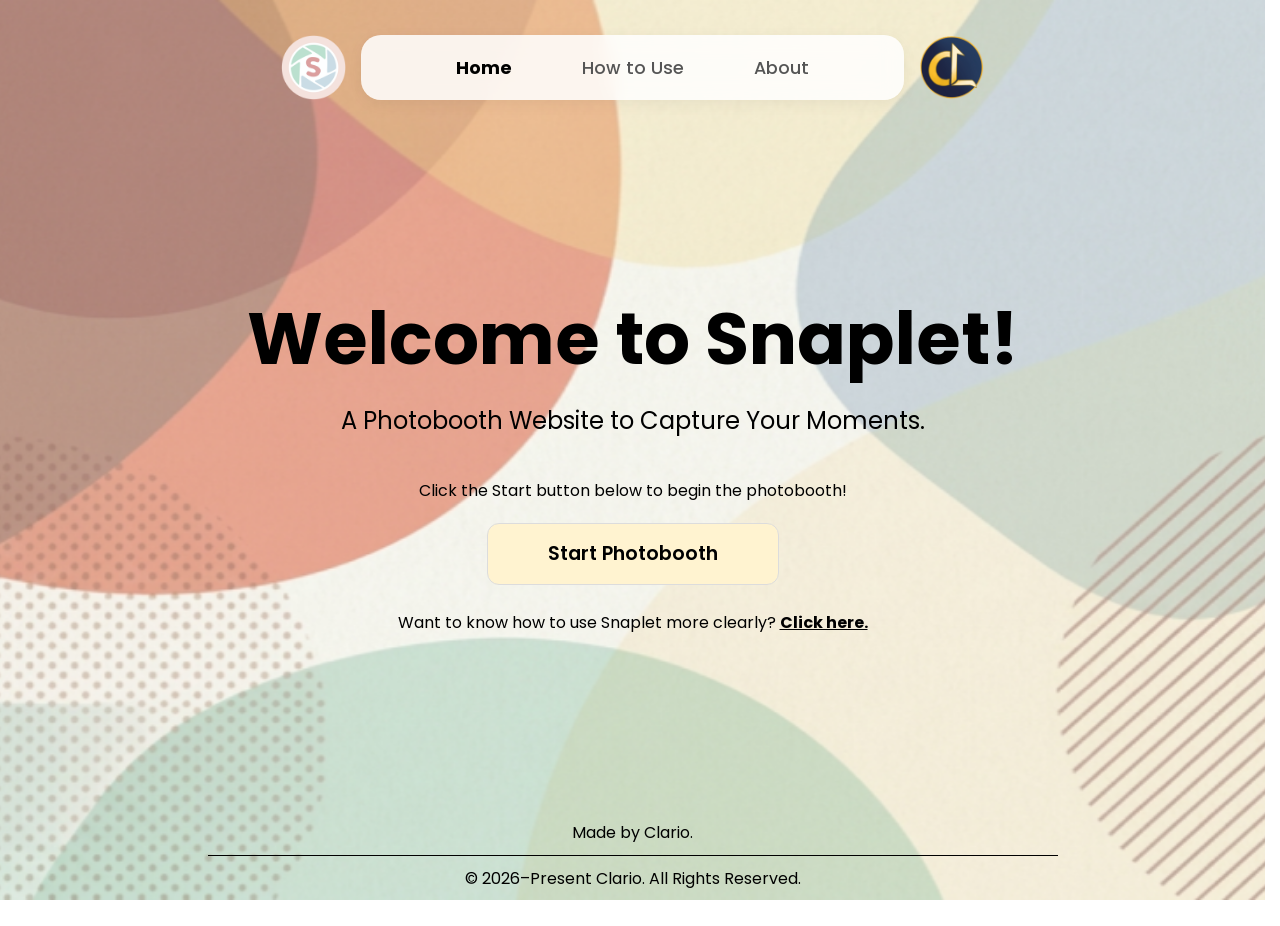
<file: index.html>
<!DOCTYPE html>
<html lang="en">
<head>
    <meta charset="UTF-8">
    <meta name="viewport" content="width=device-width, initial-scale=1.0">
    <title>Snaplet — Photobooth Website</title>
    <meta name="description" content="Snaplet is a photobooth website that lets you create photobooth-style photo strips directly from your browser using your camera.">
    
    <link rel="icon" type="image/png" href="img/snaplet-logo.png">

    <link rel="preconnect" href="https://fonts.googleapis.com">
    <link rel="preconnect" href="https://fonts.gstatic.com" crossorigin>
    <link href="https://fonts.googleapis.com/css2?family=Poppins:wght@400;500;600;700&display=swap" rel="stylesheet">
    <link rel="stylesheet" href="css/style.css">
</head>
<body>

    <div class="main-wrapper">
        <header>
            <div class="navbar-container">
                <img src="img/snaplet-logo.png" alt="Snaplet Logo" class="logo">
                <nav>
                    <ul>
                        <li><a href="index.html" class="active">Home</a></li>
                        <li><a href="how_to_use.html">How to Use</a></li>
                        <li><a href="about.html">About</a></li>
                    </ul>
                </nav>
                <img src="img/clario-logo.png" alt="Clario Logo" class="logo">
            </div>
        </header>

        <main class="hero">
            <h1>Welcome to Snaplet!</h1>
            <p class="subtitle">A Photobooth Website to Capture Your Moments.</p>
            
            <div class="cta-section">
                <p class="cta-instruction">Click the Start button below to begin the photobooth!</p>
                <button id="startBtn" class="btn-start">Start Photobooth</button>
                <p class="help-text">Want to know how to use Snaplet more clearly? <a href="how_to_use.html">Click here.</a></p>
            </div>
        </main>

        <footer>
            <p class="made-by">Made by Clario.</p>
            <div class="footer-line"></div>
            <p class="copyright">&copy; 2026–Present Clario. All Rights Reserved.</p>
        </footer>
    </div>

    <script src="js/script.js"></script>
</body>
</html>
</file>
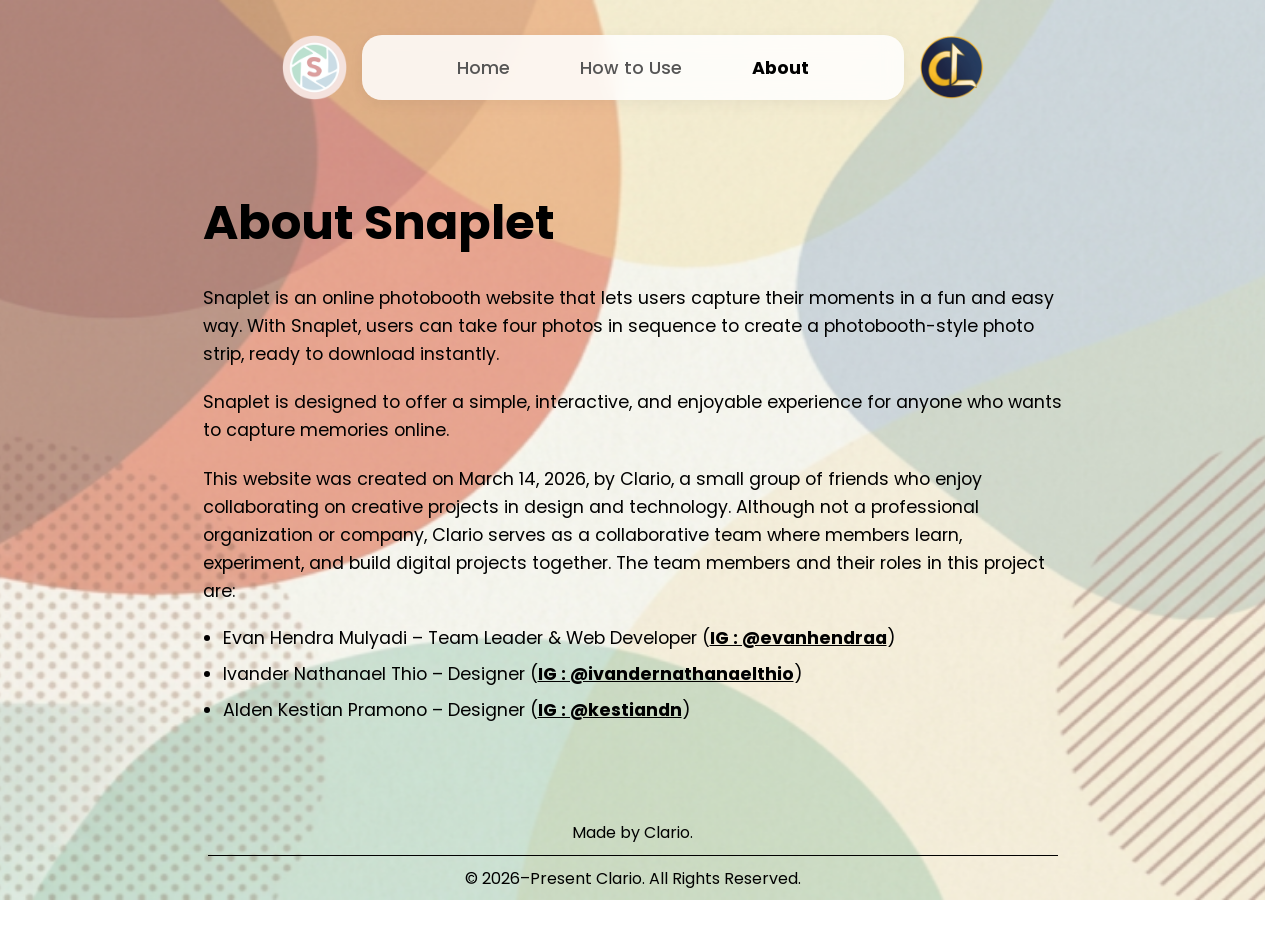
<file: about.html>
<!DOCTYPE html>
<html lang="en">

<head>
    <meta charset="UTF-8">
    <meta name="viewport" content="width=device-width, initial-scale=1.0">
    <meta name="robots" content="index, follow">
    <title>About — Snaplet</title>

    <link rel="icon" type="image/png" href="img/snaplet-logo.png">

    <link rel="preconnect" href="https://fonts.googleapis.com">
    <link rel="preconnect" href="https://fonts.gstatic.com" crossorigin>
    <link href="https://fonts.googleapis.com/css2?family=Poppins:wght@400;500;600;700&display=swap" rel="stylesheet">
    <link rel="stylesheet" href="css/style.css">
</head>

<body>

    <div class="main-wrapper">
        <header>
            <div class="navbar-container">
                <img src="img/snaplet-logo.png" alt="Snaplet Logo" class="logo">
                <nav>
                    <ul>
                        <li><a href="index.html">Home</a></li>
                        <li><a href="how_to_use.html">How to Use</a></li>
                        <li><a href="about.html" class="active">About</a></li>
                    </ul>
                </nav>
                <img src="img/clario-logo.png" alt="Clario Logo" class="logo">
            </div>
        </header>

        <main class="hero">
            <div class="about-container">
                <h2>About Snaplet</h2>
                <div class="about-text">
                    <p>Snaplet is an online photobooth website that lets users capture their moments in a fun and easy
                        way. With Snaplet, users can take four photos in sequence to create a photobooth-style photo
                        strip, ready to download instantly.</p>

                    <p>Snaplet is designed to offer a simple, interactive, and enjoyable experience for anyone who wants
                        to capture memories online.</p>

                    <p>This website was created on March 14, 2026, by Clario, a small group of friends who enjoy
                        collaborating on creative projects in design and technology. Although not a professional
                        organization or company, Clario serves as a collaborative team where members learn, experiment,
                        and build digital projects together. The team members and their roles in this project are:</p>

                    <ul class="team-list">
                        <li>Evan Hendra Mulyadi – Team Leader & Web Developer (<a href="https://www.instagram.com/evanhendraa?igsh=czY4ZDM0eTB1bjNu" target="_blank">IG : @evanhendraa</a>)</li>
                        <li>Ivander Nathanael Thio – Designer (<a href="https://www.instagram.com/ivandernathanaelthio?igsh=MTM5YnY1c3pvY20ycA==" target="_blank">IG : @ivandernathanaelthio</a>)</li>
                        <li>Alden Kestian Pramono – Designer (<a href="https://www.instagram.com/kestiandn?igsh=MXFyM2x0aG14d3ZpYw==" target="_blank">IG : @kestiandn</a>)</li>
                    </ul>
                </div>
            </div>
        </main>

        <footer>
            <p class="made-by">Made by Clario.</p>
            <div class="footer-line"></div>
            <p class="copyright">&copy; 2026–Present Clario. All Rights Reserved.</p>
        </footer>
    </div>

    <script src="js/script.js"></script>
</body>

</html>
</file>
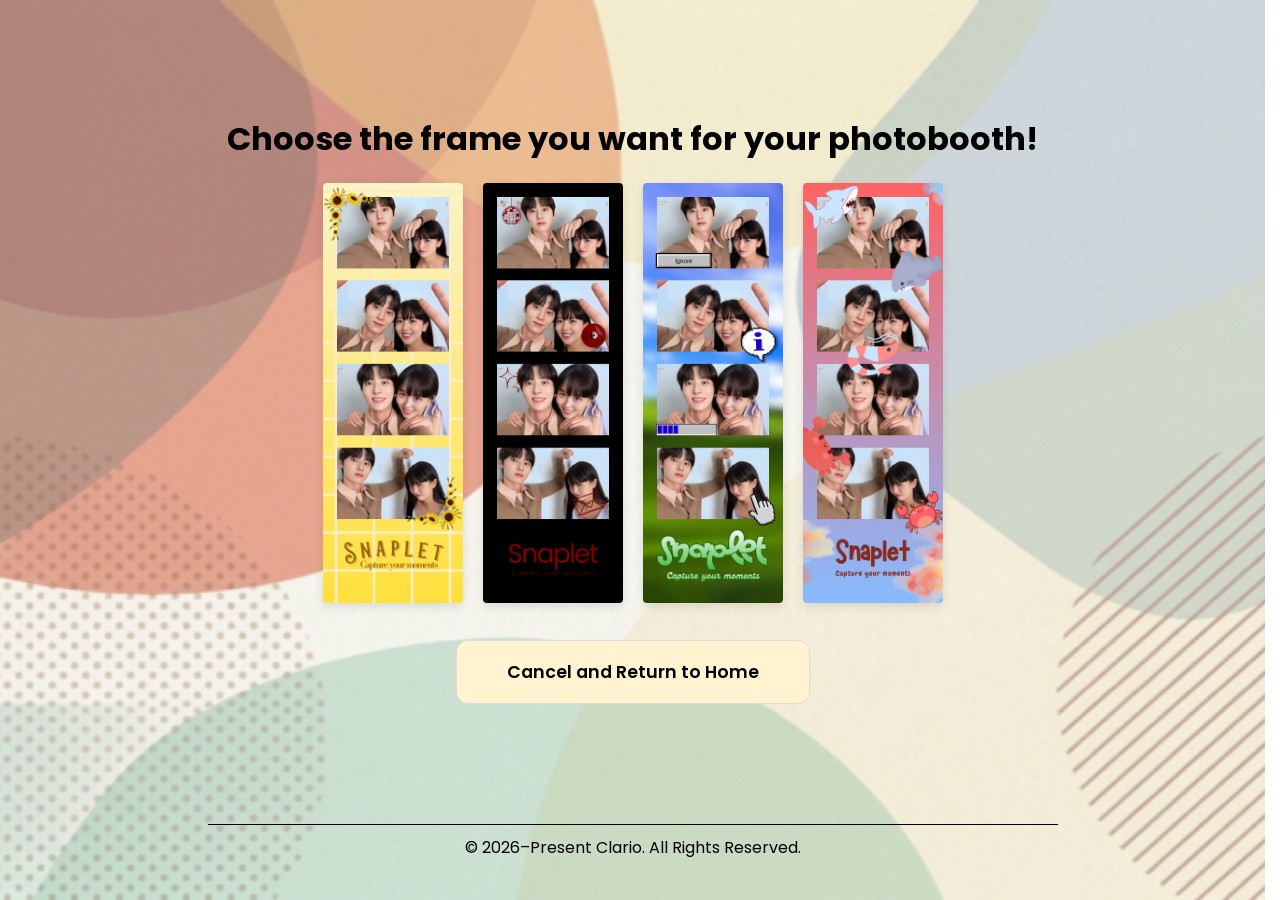
<file: choose_frame.html>
<!DOCTYPE html>
<html lang="en">
<head>
    <meta charset="UTF-8">
    <meta name="viewport" content="width=device-width, initial-scale=1.0">
    <meta name="robots" content="index, follow">
    <title>Choose Frame - Snaplet</title>
    <link rel="icon" type="image/png" href="img/snaplet-logo.png">
    
    <link rel="preconnect" href="https://fonts.googleapis.com">
    <link rel="preconnect" href="https://fonts.gstatic.com" crossorigin>
    <link href="https://fonts.googleapis.com/css2?family=Poppins:wght@400;500;600;700&display=swap" rel="stylesheet">
    <link rel="stylesheet" href="css/style.css">
</head>
<body class="selection-body">

    <div class="main-wrapper">
        <main class="hero">
            <div class="selection-container">
                <h1 class="selection-title">Choose the frame you want for your photobooth!</h1>
                
                <div class="frame-grid">
                    <div class="frame-item" onclick="saveFrame('frame-overlay-1')">
                        <img src="img/frame-preview-1.png" alt="Yellow sunflower photo frame preview">
                    </div>
                    <div class="frame-item" onclick="saveFrame('frame-overlay-2')">
                        <img src="img/frame-preview-2.png" alt="Classic black photo frame preview">
                    </div>
                    <div class="frame-item" onclick="saveFrame('frame-overlay-3')">
                        <img src="img/frame-preview-3.png" alt="Retro pixel blue and green photo frame preview">
                    </div>
                    <div class="frame-item" onclick="saveFrame('frame-overlay-4')">
                        <img src="img/frame-preview-4.png" alt="Pastel sea creatures photo frame preview">
                    </div>
                </div>

                <div class="action-area">
                    <a href="index.html" class="btn-cancel-return">Cancel and Return to Home</a>
                </div>
            </div>
        </main>

        <footer class="selection-footer">
            <div class="footer-line"></div>
            <p class="copyright">&copy; 2026–Present Clario. All Rights Reserved.</p>
        </footer>
    </div>

    <script src="js/script.js"></script>
    
</body>
</html>
</file>
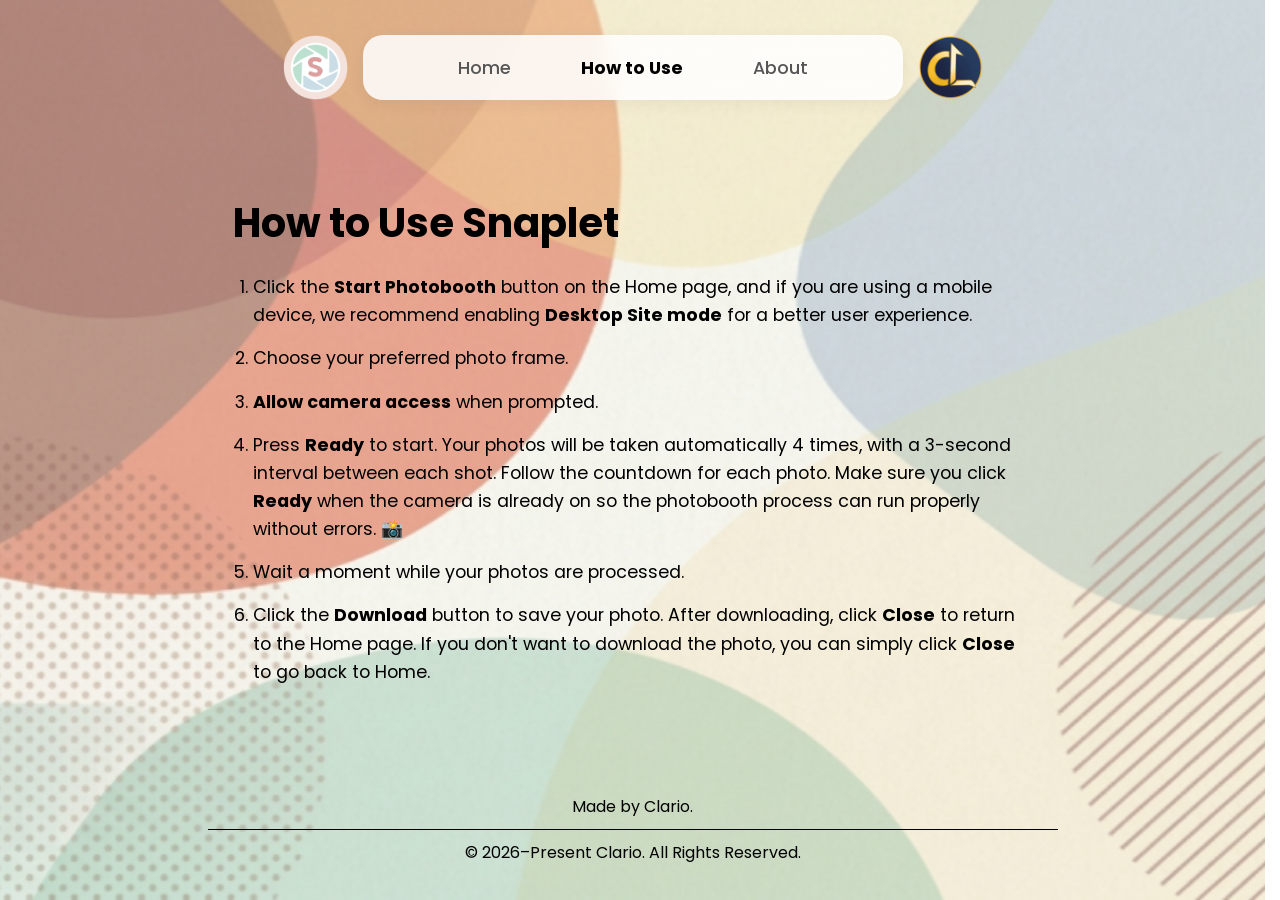
<file: how_to_use.html>
<!DOCTYPE html>
<html lang="en">
<head>
    <meta charset="UTF-8">
    <meta name="viewport" content="width=device-width, initial-scale=1.0">
    <meta name="robots" content="index, follow">
    <title>How to Use — Snaplet</title>
    
    <link rel="icon" type="image/png" href="img/snaplet-logo.png">

    <link rel="preconnect" href="https://fonts.googleapis.com">
    <link rel="preconnect" href="https://fonts.gstatic.com" crossorigin>
    <link href="https://fonts.googleapis.com/css2?family=Poppins:wght@400;500;600;700&display=swap" rel="stylesheet">
    <link rel="stylesheet" href="css/style.css">
</head>
<body>

    <div class="main-wrapper">
        <header>
            <div class="navbar-container">
                <img src="img/snaplet-logo.png" alt="Snaplet Logo" class="logo">
                <nav>
                    <ul>
                        <li><a href="index.html">Home</a></li>
                        <li><a href="how_to_use.html" class="active">How to Use</a></li>
                        <li><a href="about.html">About</a></li>
                    </ul>
                </nav>
                <img src="img/clario-logo.png" alt="Clario Logo" class="logo">
            </div>
        </header>

        <main class="content-page">
            <div class="how-to-container">
                <h2>How to Use Snaplet</h2>
                <ol class="instructions-list">
                    <li>Click the <strong>Start Photobooth</strong> button on the Home page, and if you are using a mobile device, we recommend enabling <strong>Desktop Site mode</strong> for a better user experience.</li>
                    <li>Choose your preferred photo frame.</li>
                    <li><strong>Allow camera access</strong> when prompted.</li>
                    <li>Press <strong>Ready</strong> to start. Your photos will be taken automatically 4 times, with a 3-second interval between each shot. Follow the countdown for each photo. Make sure you click <strong>Ready</strong> when the camera is already on so the photobooth process can run properly without errors. 📸</li>
                    <li>Wait a moment while your photos are processed.</li>
                    <li>Click the <strong>Download</strong> button to save your photo. After downloading, click <strong>Close</strong> to return to the Home page. If you don't want to download the photo, you can simply click <strong>Close</strong> to go back to Home.</li>
                </ol>
            </div>
        </main>

        <footer>
            <p class="made-by">Made by Clario.</p>
            <div class="footer-line"></div>
            <p class="copyright">&copy; 2026–Present Clario. All Rights Reserved.</p>
        </footer>
    </div>

    <script src="js/script.js"></script>
</body>
</html>
</file>
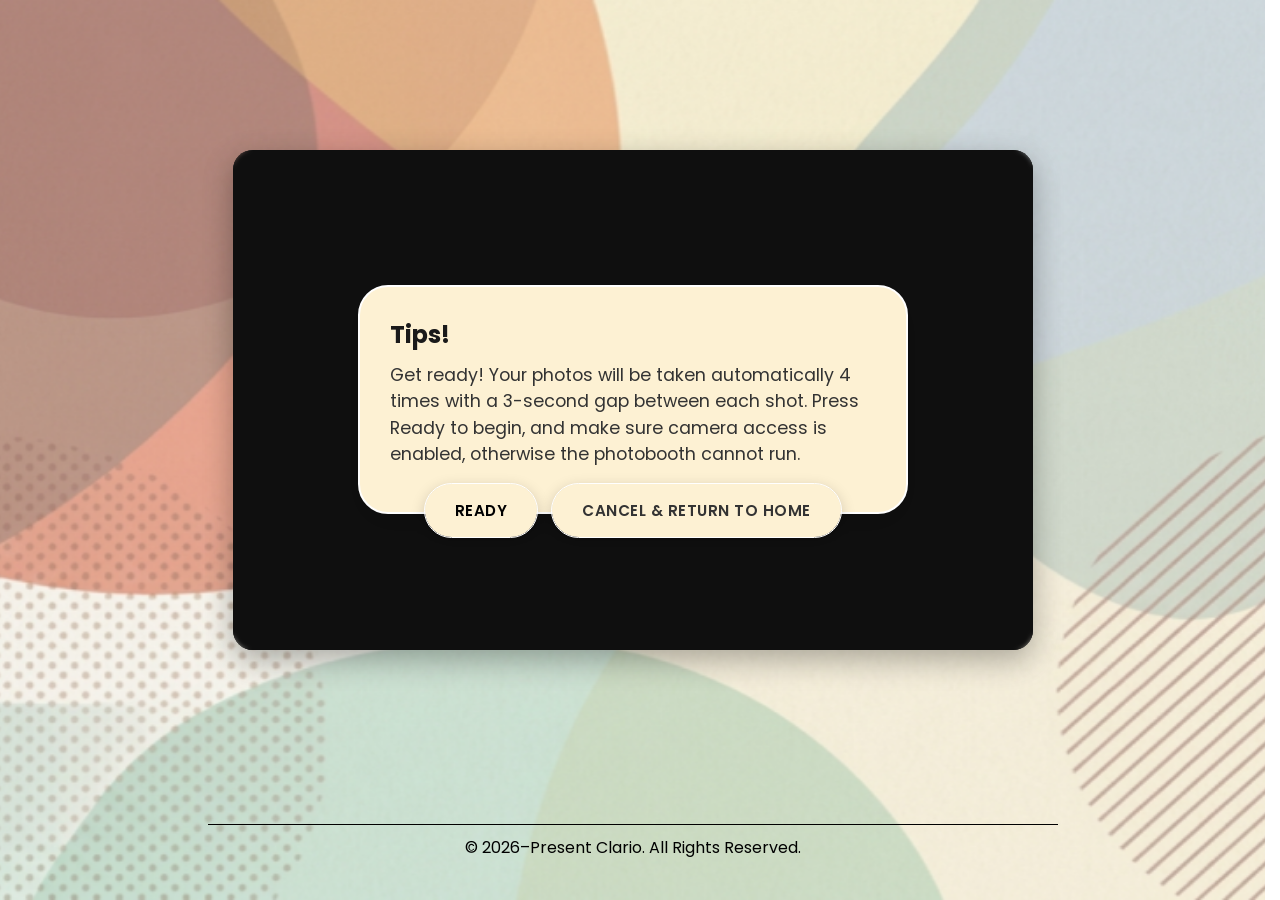
<file: photobooth.html>
<!DOCTYPE html>
<html lang="en">

<head>
    <meta charset="UTF-8">
    <meta name="viewport" content="width=device-width, initial-scale=1.0">
    <meta name="robots" content="noindex, nofollow">
    <title>Photobooth — Snaplet</title>
    <link rel="icon" type="image/png" href="img/snaplet-logo.png">
    <link rel="preconnect" href="https://fonts.googleapis.com">
    <link rel="preconnect" href="https://fonts.gstatic.com" crossorigin>
    <link href="https://fonts.googleapis.com/css2?family=Poppins:wght@400;500;600;700&display=swap" rel="stylesheet">
    <link rel="stylesheet" href="css/style.css">
</head>

<body class="photobooth-body">

    <div class="main-wrapper">
        <main class="hero">

            <div id="captureInstructionText" class="instruction-text"></div>
            <div class="camera-container">
                <div class="video-wrapper">
                    <video id="video" autoplay playsinline></video>
                    <div id="countdown" class="countdown-overlay"></div>
                </div>

                <div id="tipsModal" class="modal-overlay">
                    <div class="tips-box">
                        <div class="tips-content">
                            <h3>Tips!</h3>
                            <p>Get ready! Your photos will be taken automatically 4 times with a 3-second gap between
                                each shot. Press Ready to begin, and make sure camera access is enabled, otherwise the
                                photobooth cannot run.</p>
                            <div class="tips-actions">
                                <button id="readyBtn" class="btn-ready">READY</button>
                                <a href="index.html" class="btn-cancel-tips">CANCEL & RETURN TO HOME</a>
                            </div>
                        </div>
                    </div>
                </div>
            </div>
            <div id="loadingModal" class="modal-overlay-loading">
                <div class="loading-content-clean">
                    <div class="spinner"></div>
                    <p class="loading-text">
                        Your photobooth result is being processed. Please wait.
                    </p>
                </div>
            </div>

            <div id="resultArea" class="result-container">
                <h2 class="result-title">Your photo is ready and available for download.</h2>

                <div id="combinedResultContainer" class="canvas-wrapper">
                    <canvas id="resultCanvas"></canvas>
                </div>

                <div class="result-actions">
                    <button id="downloadBtn" class="btn-action">Download</button>
                    <button id="closeBtn" class="btn-action">Close</button>
                </div>
            </div>

        </main>

        <footer class="selection-footer">
            <div class="footer-line"></div>
            <p class="copyright">&copy; 2026–Present Clario. All Rights Reserved.</p>
        </footer>
    </div>

    <script src="js/script.js"></script>
</body>

</html>
</file>
<file: css/style.css>
/* Global Reset */
* {
    margin: 0;
    padding: 0;
    box-sizing: border-box;
    font-family: 'Poppins', sans-serif;
}

html {
    scrollbar-gutter: stable;
}

body {
    background-image: url('../img/background.png');
    background-size: cover;
    background-position: center;
    background-repeat: no-repeat;
    background-attachment: fixed;
    /* Lock background to prevent shifting */
    min-height: 100vh;
    color: #000;
}

.main-wrapper {
    display: flex;
    flex-direction: column;
    min-height: 100vh;
    padding: 20px;
}

/* --- Header & Navbar --- */
header {
    width: 100%;
    display: flex;
    justify-content: center;
    padding-top: 15px;
}

.navbar-container {
    display: flex;
    align-items: center;
    gap: 15px;
}

.logo {
    height: 65px;
    width: auto;
    flex-shrink: 0;
}

nav {
    background: rgba(255, 255, 255, 0.85);
    backdrop-filter: blur(10px);
    height: 65px;
    display: flex;
    align-items: center;
    padding: 0 80px;
    /* Extended navbar width */
    border-radius: 20px;
    /* 20px border radius */
    box-shadow: 0 4px 15px rgba(0, 0, 0, 0.05);
}

nav ul {
    display: flex;
    list-style: none;
    gap: 40px;
}

nav ul li a {
    text-decoration: none;
    color: #555;
    /* Muted default text color */
    font-size: 1.1rem;
    font-weight: 500;
    white-space: nowrap;
    transition: 0.3s;
    padding: 8px 15px;
    border-radius: 10px;
}

/* --- Active Page Indicator --- */
nav ul li a.active {
    color: #000;
    /* Bold dark text */
    font-weight: 700;
}

nav ul li a:hover {
    color: #000;
}

/* --- Hero Section --- */
.hero {
    flex: 1;
    display: flex;
    flex-direction: column;
    justify-content: center;
    align-items: center;
    text-align: center;
}

.hero h1 {
    font-size: clamp(2.5rem, 8vw, 4.5rem);
    font-weight: 700;
    margin-bottom: 10px;
}

.hero .subtitle {
    font-size: clamp(1.1rem, 2.5vw, 1.5rem);
    margin-bottom: 40px;
}

.cta-instruction {
    margin-bottom: 20px;
}

/* --- Symmetrical Start Button --- */
.btn-start {
    background-color: #FFF3D0;
    border: 1px solid #DCDCDC;
    padding: 20px 60px;
    /* Balanced vertical and horizontal padding */
    font-size: 1.2rem;
    font-weight: 600;
    border-radius: 12px;
    cursor: pointer;
    transition: 0.3s;

    display: inline-flex;
    justify-content: center;
    align-items: center;
    line-height: 1;
    /* Reset line-height to center text */
}

.btn-start:hover {
    background-color: #ffe8a3;
    transform: scale(1.02);
}

/* --- Click Here Link --- */
.help-text {
    margin-top: 25px;
    /* Do not place underline here */
}

.help-text a {
    color: #000;
    text-decoration: underline;
    /* Underline placed on anchor */
    font-weight: 700;
}

/* --- Footer --- */
footer {
    width: 100%;
    text-align: center;
    padding-bottom: 15px;
}

.footer-line {
    width: 90%;
    max-width: 850px;
    height: 1px;
    background-color: #000;
    margin: 10px auto;
}

/* --- Mobile Responsiveness --- */
@media (max-width: 600px) {
    body {
        background-attachment: scroll;
    }

    .logo {
        height: 55px;
        /* Scale down logo slightly to conserve vertical space */
        flex-shrink: 0;
        /* Prevent logo from being squished */
    }

    nav {
        height: 55px;
        /* Match navbar height with logo */
        padding: 0 15px;
        /* Reduce horizontal padding on mobile */
        border-radius: 12px;
        gap: 10px;
    }

    nav ul {
        gap: 12px;
        /* Narrow gap between navigation links */
    }

    nav ul li a {
        font-size: 0.95rem;
        /* Slightly smaller font size */
        padding: 0 5px;
    }

    .btn-start {
        padding: 15px 45px;
        font-size: 1.1rem;
    }
}

/* --- Content Page Styling (How to Use) --- */
.content-page {
    flex: 1;
    display: flex;
    justify-content: center;
    align-items: center;
    padding: 40px 20px;
}

.how-to-container {
    max-width: 800px;
    text-align: left;
    /* Left-aligned instruction steps */
}

.how-to-container h2 {
    font-size: 2.5rem;
    font-weight: 700;
    margin-bottom: 20px;
}

.instructions-list {
    list-style-position: outside;
    margin-left: 20px;
}

.instructions-list li {
    font-size: 1.1rem;
    line-height: 1.6;
    margin-bottom: 15px;
}

/* Mobile Adjustments for Content */
@media (max-width: 600px) {
    .how-to-container h2 {
        font-size: 1.8rem;
    }

    .instructions-list li {
        font-size: 0.95rem;
    }
}

/* --- About Page Styling --- */
/* Container to align content properly without touching screen edges */
.about-container {
    max-width: 900px;
    width: 100%;
    text-align: left;
    padding: 0 20px;
    /* Match padding with hero on home page */
    margin: 0 auto;
    /* Keep content centered */
}

.about-container h2 {
    font-size: clamp(2rem, 5vw, 3rem);
    font-weight: 700;
    margin-bottom: 25px;
}

.about-text p {
    font-size: 1.1rem;
    line-height: 1.6;
    margin-bottom: 20px;
}

/* Team list styling */
.team-list {
    list-style-type: disc;
    margin-left: 20px;
}

.team-list li {
    font-size: 1.1rem;
    margin-bottom: 10px;
}

/* Instagram link styling */
.team-list a {
    color: #000;
    text-decoration: underline;
    font-weight: 700;
    transition: 0.3s;
}

.team-list a:hover {
    color: #555;
}

/* Mobile Adjustments */
@media (max-width: 600px) {

    .about-text p,
    .team-list li {
        font-size: 0.95rem;
    }

    .about-container {
        padding: 0 15px;
        /* Match mobile padding with home page */
    }
}

/* --- Choose Frame Page Styling --- */
.selection-title {
    font-size: 2rem !important;
    font-weight: 700 !important;
    margin-top: 10px !important;
    /* Spacing from top of viewport */
    margin-bottom: 20px !important;
    color: #000;
    text-align: center;
    width: 100%;
}

.frame-grid {
    display: flex;
    justify-content: center;
    /* Reduced gap between frames */
    gap: 20px;
    flex-wrap: wrap;
    margin-bottom: 30px;
}

.frame-item {
    /* Frame item width on desktop */
    width: 140px;
    cursor: pointer;
    transition: transform 0.3s ease;
}

.frame-item img {
    /* Ensure preview image fills frame item */
    width: 100%;
    height: auto;
    border-radius: 4px;
    box-shadow: 0 4px 10px rgba(0, 0, 0, 0.1);
}

.frame-item:hover {
    transform: scale(1.05);
}

/* --- Cancel/Return Button Styling --- */
.btn-cancel-return {
    background-color: #FFF3D0;
    border: 1px solid #DCDCDC;
    padding: 18px 50px;
    font-size: 1.1rem;
    font-weight: 600;
    border-radius: 12px;
    cursor: pointer;
    transition: 0.3s;
    display: inline-flex;
    justify-content: center;
    align-items: center;
    text-decoration: none;
    color: #000;
}

.btn-cancel-return:hover {
    background-color: #ffe8a3;
    transform: scale(1.02);
}


.selection-footer {
    width: 100%;
    margin-top: 5px;
    /* Margin between cancel button and footer */
    padding: 20px 0;
    text-align: center;
}

/* --- Mobile Responsiveness (Frame Selection) --- */
@media (max-width: 768px) {
    .selection-title {
        font-size: 1.7rem !important;
        margin-bottom: 30px !important;
        margin-top: 20px !important;
    }

    /* Scale frames smaller on mobile */
    .frame-item {
        width: 130px;
        /* Smaller dimensions to fit screen */
    }

    .frame-grid {
        gap: 20px;
        /* Closer frame spacing on mobile */
    }

    .btn-cancel-return {
        padding: 15px 40px;
        font-size: 1rem;
        width: auto;
        /* Avoid full width to maintain desktop proportion */
        min-width: 200px;
    }
}

@media (max-width: 400px) {

    /* Ensure 2-column layout on small phones */
    .frame-item {
        width: 110px;
    }
}

/* --- Photobooth Page --- */
.camera-container {
    position: relative;
    width: 90%;
    max-width: 800px;
    /* Centered container box */
    aspect-ratio: 16 / 10;
    /* Camera container proportions */
    background: #333;
    /* Dark background behind video */
    border-radius: 20px;
    overflow: hidden;
    box-shadow: 0 10px 30px rgba(0, 0, 0, 0.3);
    margin: 20px auto;
}

.video-wrapper {
    width: 100%;
    height: 100%;
    display: flex;
    justify-content: center;
    align-items: center;
    background-color: #1a1a1a;
}

#video {
    width: 100%;
    height: 100%;
    object-fit: cover;
    /* Fit video within box without distortion */
    transform: scaleX(-1);
    /* Camera mirroring effect */
}

/* --- Tips Modal / Notification --- */
.modal-overlay {
    position: absolute;
    top: 0;
    left: 0;
    width: 100%;
    height: 100%;
    background: rgba(0, 0, 0, 0.4);
    /* Semi-transparent overlay to focus on modal */
    display: flex;
    justify-content: center;
    align-items: center;
    z-index: 100;
    backdrop-filter: blur(2px);
    /* Subtle backdrop blur behind modal */
}

.tips-box {
    background-color: #FDF1D3;
    width: 85%;
    max-width: 550px;
    padding: 30px 30px 45px 30px;
    /* Bottom padding to allocate space for buttons */
    border-radius: 30px;
    text-align: left;
    box-shadow: 0 10px 30px rgba(0, 0, 0, 0.15);
    border: 2px solid #ffffff;
    /* Relative positioning for button placement */
    position: relative;
}

.tips-actions {
    position: absolute;
    /* Absolute positioning out of normal flow */
    bottom: -25px;
    /* Shift down by half button height */
    left: 50%;
    /* Align to horizontal center */
    transform: translateX(-50%);
    /* Translate back to center perfectly */

    display: flex;
    gap: 15px;
    width: 100%;
    /* Ensure button container width */
    justify-content: center;
}

.tips-content h3 {
    margin-top: 0;
    font-size: 1.5rem;
    font-weight: 700;
    margin-bottom: 10px;
    color: #1a1a1a;
}

.tips-content p {
    font-size: 1.1rem;
    line-height: 1.5;
    color: #333;
    margin-bottom: 0;
}


/* Base styling for modal buttons */
.btn-ready,
.btn-cancel-tips {
    padding: 15px 30px;
    border-radius: 50px;
    /* Pill-shaped button design */
    font-weight: 600;
    cursor: pointer;
    font-size: 0.95rem;
    transition: all 0.3s ease;
    text-decoration: none;
    display: inline-flex;
    align-items: center;
    justify-content: center;
    border: none;
    box-shadow: 0 4px 15px rgba(0, 0, 0, 0.2);
    white-space: nowrap;
    /* Prevent button text from wrapping */
    text-transform: uppercase;
    /* Uppercase button text */
    letter-spacing: 0.5px;
}

/* Ready Button (White) */
.btn-ready {
    background-color: #FDF1D3;
    color: #000;
    outline: 1px solid #ffffff;
    /* Thin white outline for contrast */
}

/* Cancel Button (Warm Cream) */
.btn-cancel-tips {
    background-color: #FDF1D3;
    color: #333;
    outline: 1px solid #ffffff;
    /* Thin white outline for contrast */
}

/* --- Hover Effects --- */
.btn-ready:hover,
.btn-cancel-tips:hover {
    background-color: #ffe8a3;
    /* Light yellow hover color */
    transform: scale(1.05);
    /* Subtle scale up */
    box-shadow: 0 6px 15px rgba(0, 0, 0, 0.15);
}

.btn-ready:active,
.btn-cancel-tips:active {
    transform: scale(0.98);
    /* Spring active effect on click */
}

/* Mobile Responsiveness */
@media (max-width: 768px) {
    .tips-box {
        padding: 25px;
        border-radius: 20px;
    }

    .tips-actions {
        flex-direction: column;
        /* Stack buttons vertically on mobile */
        gap: 12px;
    }

    .btn-ready,
    .btn-cancel-tips {
        width: 100%;
        padding: 12px;
    }
}

/* --- Mobile Responsiveness (Fixed Landscape) --- */
@media (max-width: 768px) {
    /* Main Camera Container */
.camera-container {
    position: relative;
    width: 90%;
    max-width: 600px; /* Maximum container width */
    margin: 20px auto;
    
    /* Enforce 4:3 landscape ratio */
    aspect-ratio: 4 / 3 !important; 
    
    /* Prevent rounded corners from clipping video overflow */
    border-radius: 30px; 
    overflow: hidden; 
    
    background: #000;
    box-shadow: 0 8px 25px rgba(0,0,0,0.2);
}

/* Inner Video Element */
#video {
    width: 100%;
    height: 100%;
    
    /* Fit video to 4:3 box without distortion */
    object-fit: cover; 
    
    /* Mirroring */
    transform: scaleX(-1);
}

    /* Adjust tips box to fit compact landscape area */
    .tips-box {
        width: 85%;
        padding: 20px 20px 35px 20px;
        margin-bottom: 8px; 
        /* Prevent box from overflowing short mobile screens */
        max-height: 80vh; 
        overflow-y: visible; 
    }

    .tips-content h3 {
        font-size: 1.1rem;
        margin-bottom: 5px;
    }

    .tips-content p {
        font-size: 0.85rem;
        line-height: 1.2;
    }

    /* Position buttons overlapping bottom edge */
    .tips-actions {
        bottom: -18px;
        flex-direction: row;
        /* Side-by-side buttons in landscape to save vertical space */
        gap: 10px;
        width: 95%;
    }

    .btn-ready,
    .btn-cancel-tips {
        flex: 1;
        /* Distribute button width evenly */
        padding: 10px 5px;
        font-size: 0.75rem;
        white-space: nowrap;
    }
}

/* Countdown Number */
.countdown-overlay {
    position: absolute;
    top: 50%;
    left: 50%;
    transform: translate(-50%, -50%);
    font-size: 120px;
    font-weight: 900;
    color: #fff;
    text-shadow: 0 0 20px rgba(0,0,0,0.5);
    z-index: 50;
    display: none; /* Toggled via JavaScript */
    pointer-events: none;
    font-family: 'Arial', sans-serif;
}

/* Flash Effect */
.flash-effect {
    position: fixed;
    top: 0;
    left: 0;
    width: 100vw;
    height: 100vh;
    background: white;
    z-index: 9999;
    animation: flashAnim 0.2s ease-out forwards;
}

@keyframes flashAnim {
    from { opacity: 1; }
    to { opacity: 0; }
}

/* Main hero container, centered content */
.hero {
    position: relative;
    display: flex;
    flex-direction: column; /* Arrange content vertically (text then camera) */
    justify-content: center;
    align-items: center;
    min-height: 80vh;
}

/* Main Loading Container */
.modal-overlay-loading {
    display: none; /* Set to 'flex' via JavaScript */
    position: absolute;
    top: 50%;
    left: 50%;
    transform: translate(-50%, -50%);
    width: 100%;
    height: 100%;
    background: transparent;
    flex-direction: column;
    justify-content: center;
    align-items: center;
    z-index: 100;
}

/* Modal content */
.loading-content-clean {
    text-align: center;
    padding: 20px;
}

/* Loading Text - Large and Bold */
.loading-text {
    margin-top: 30px;
    font-family: 'Poppins', sans-serif;
    color: #333;
    font-weight: 800;
    font-size: 1.5rem; /* Proportionate large font size */
    line-height: 1.2;
    max-width: 800px; /* Constrain text width */
}

/* Animated Spinner */
.spinner {
    width: 80px;
    height: 80px;
    border: 8px solid rgba(0, 0, 0, 0.1);
    border-top: 8px solid #333;
    border-radius: 50%;
    display: inline-block;
    animation: spin 1s linear infinite;
}

/* Rotation Animation */
@keyframes spin {
    0% { transform: rotate(0deg); }
    100% { transform: rotate(360deg); }
}

/* --- RESPONSIVE MOBILE --- */
@media (max-width: 768px) {
    /* Adjust text size on smaller screens */
    .loading-text {
        font-size: 1.5rem; /* Better sizing for mobile */
        margin-top: 20px;
        padding: 0 15px; /* Side padding to prevent edge clipping */
        max-width: 100%;
    }

    /* Scale spinner proportionately */
    .spinner {
        width: 60px;
        height: 60px;
        border-width: 6px;
    }

    /* Ensure adequate hero container height on mobile */
    .hero {
        min-height: 60vh;
    }
}

/* --- Extra Small Mobile Devices (e.g., iPhone SE) --- */
@media (max-width: 480px) {
    .loading-text {
        font-size: 1.1rem;
    }
}



/* Instruction Text Style (Above Box) */
.instruction-text {
    font-family: 'Poppins', sans-serif;
    font-size: 2.2rem; /* Prominent without obscuring camera */
    font-weight: 700;
    color: #333;
    margin-bottom: -10px; /* Margin to camera box below */
    text-align: center;
    z-index: 5;
    text-transform: none !important; /* Maintain text case as defined in JS */
}

/* --- RESPONSIF MOBILE --- */
@media (max-width: 768px) {
    .instruction-text {
        font-size: 1.6rem; /* Sizing for mobile */
        margin-bottom: -5px;
    }
}

/* Main Result Container */
.result-container {
    display: none; 
    flex-direction: column;
    align-items: center;
    /* Align content from top */
    justify-content: flex-start; 
    text-align: center;
    padding: 0px 20px; 
    width: 100%;
    
    /* Pull entire block upward */
    margin-top: 20px; 
    
    animation: fadeIn 0.8s ease-in-out;
}

/* Title */
.result-title {
    font-family: 'Poppins', sans-serif;
    color: #333;
    text-align: center;
    width: 100%;

    /* Typography Adjustments */
    font-size: 2rem;    /* Slightly larger font size */
    font-weight: 600;     /* Bold weight for prominence */
    margin-top: -50px;    /* Negative margin to pull text upward */
    margin-bottom: 15px;  /* Subtle margin to photo */
}

/* Canvas Wrapper */
.canvas-wrapper {
    box-shadow: 0 10px 30px rgba(0,0,0,0.2);
    line-height: 0;
    max-width: 140px; 
    background-color: #fff;
    margin: 0 auto;
    user-select: none;
    -webkit-user-select: none;
    -webkit-touch-callout: none;
}

/* Action Buttons Container */
.result-actions {
    margin-top: 20px; /* Spacing from photo to buttons */
    display: flex;
    gap: 20px;
}

@keyframes fadeIn {
    from { opacity: 0; transform: translateY(10px); }
    to { opacity: 1; transform: translateY(0); }
}

/* Result Canvas */
#resultCanvas {
    max-width: 100%;
    height: auto;
    user-select: none;
    -webkit-user-select: none;
    -webkit-touch-callout: none;
    pointer-events: none;
}

.btn-action {
    padding: 12px 0;         /* Horizontal padding reset to let width control */
    width: 160px;            /* Fixed button width */
    text-align: center;      /* Center text inside button */
    
    font-family: 'Poppins', sans-serif;
    font-weight: 600;
    font-size: 1rem;
    border: 1px solid #ccc;
    border-radius: 12px;
    cursor: pointer;
    background-color: #f1e7d0;
    color: #333;
    transition: all 0.3s ease;
}
.btn-action:hover {
    background-color: #ffe8a3;
    transform: scale(1.02);
}

@media (max-width: 768px) {

    .result-title {
        font-size: 1.7rem;
    }
}

/* =========================================================
   404 PAGE (PAGE NOT FOUND)
   ========================================================= */

.not-found-container {
    max-width: 650px;
    width: 100%;
    margin: 0 auto;
    display: flex;
    flex-direction: column;
    align-items: center;
    text-align: center;
}

.not-found-code {
    font-size: clamp(5.5rem, 16vw, 9rem);
    font-weight: 800;
    line-height: 1;
    letter-spacing: -3px;
    color: #111;
    margin: 0 0 10px 0;
    text-shadow: 2px 4px 0 rgba(0, 0, 0, 0.05);
}

.not-found-title {
    font-size: clamp(1.8rem, 4vw, 2.6rem);
    font-weight: 700;
    color: #111;
    margin-bottom: 15px;
}

.not-found-desc {
    font-size: clamp(1rem, 2.5vw, 1.15rem);
    color: #000;
    line-height: 1.6;
    max-width: 500px;
    margin-bottom: 30px;
}

.not-found-actions {
    display: flex;
    justify-content: center;
    align-items: center;
}

/* Back to Home Button */
.btn-not-found {
    background-color: #FFF3D0;
    border: 1px solid #DCDCDC;
    padding: 18px 50px;
    font-size: 1.15rem;
    font-weight: 600;
    border-radius: 12px;
    cursor: pointer;
    transition: 0.3s;
    display: inline-flex;
    justify-content: center;
    align-items: center;
    gap: 10px;
    text-decoration: none;
    color: #000;
    box-shadow: 0 4px 15px rgba(0, 0, 0, 0.05);
}

.btn-not-found:hover {
    background-color: #ffe8a3;
    transform: scale(1.02);
    box-shadow: 0 6px 20px rgba(0, 0, 0, 0.1);
}

.btn-not-found:active {
    transform: scale(0.98);
}

/* Mobile Responsiveness for 404 Page */
@media (max-width: 600px) {
    .not-found-desc {
        font-size: 0.95rem;
        margin-bottom: 25px;
    }

    .btn-not-found {
        padding: 15px 40px;
        font-size: 1.05rem;
        width: 100%;
        max-width: 280px;
    }
}
</file>
